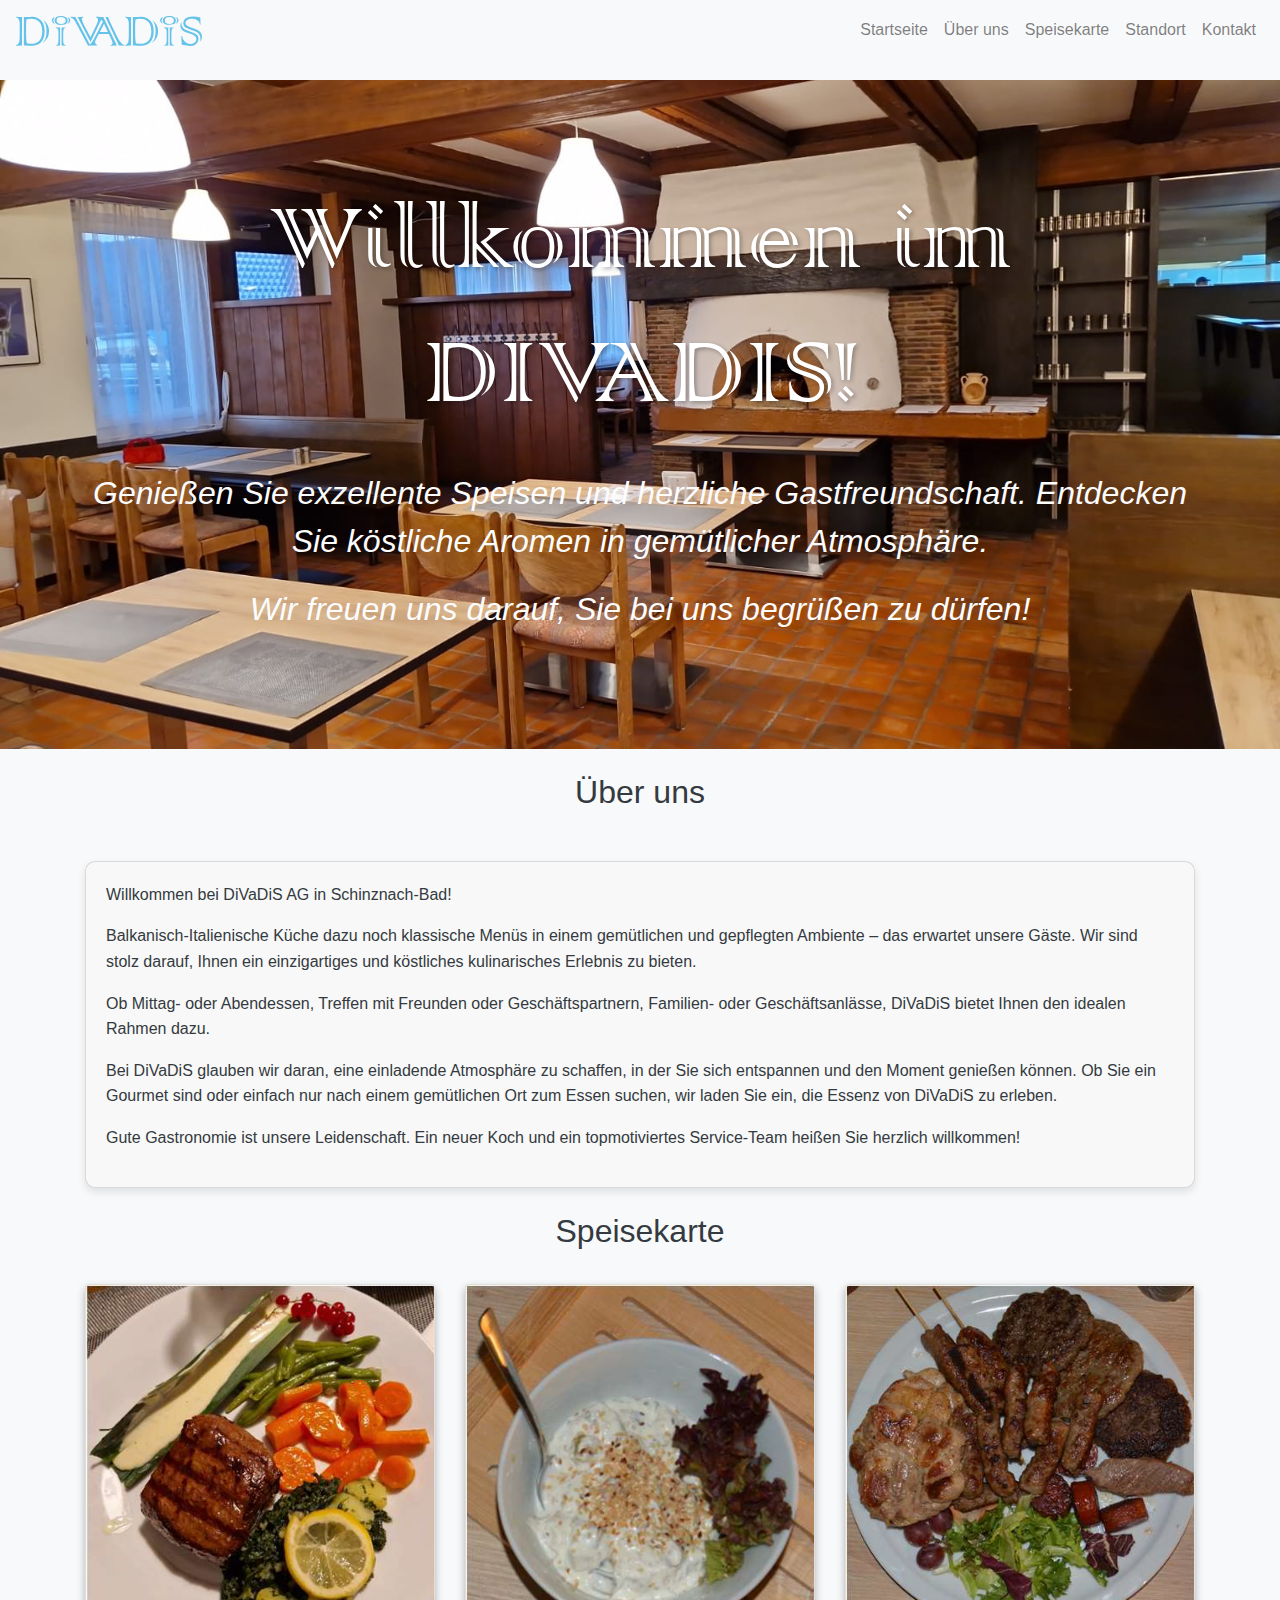
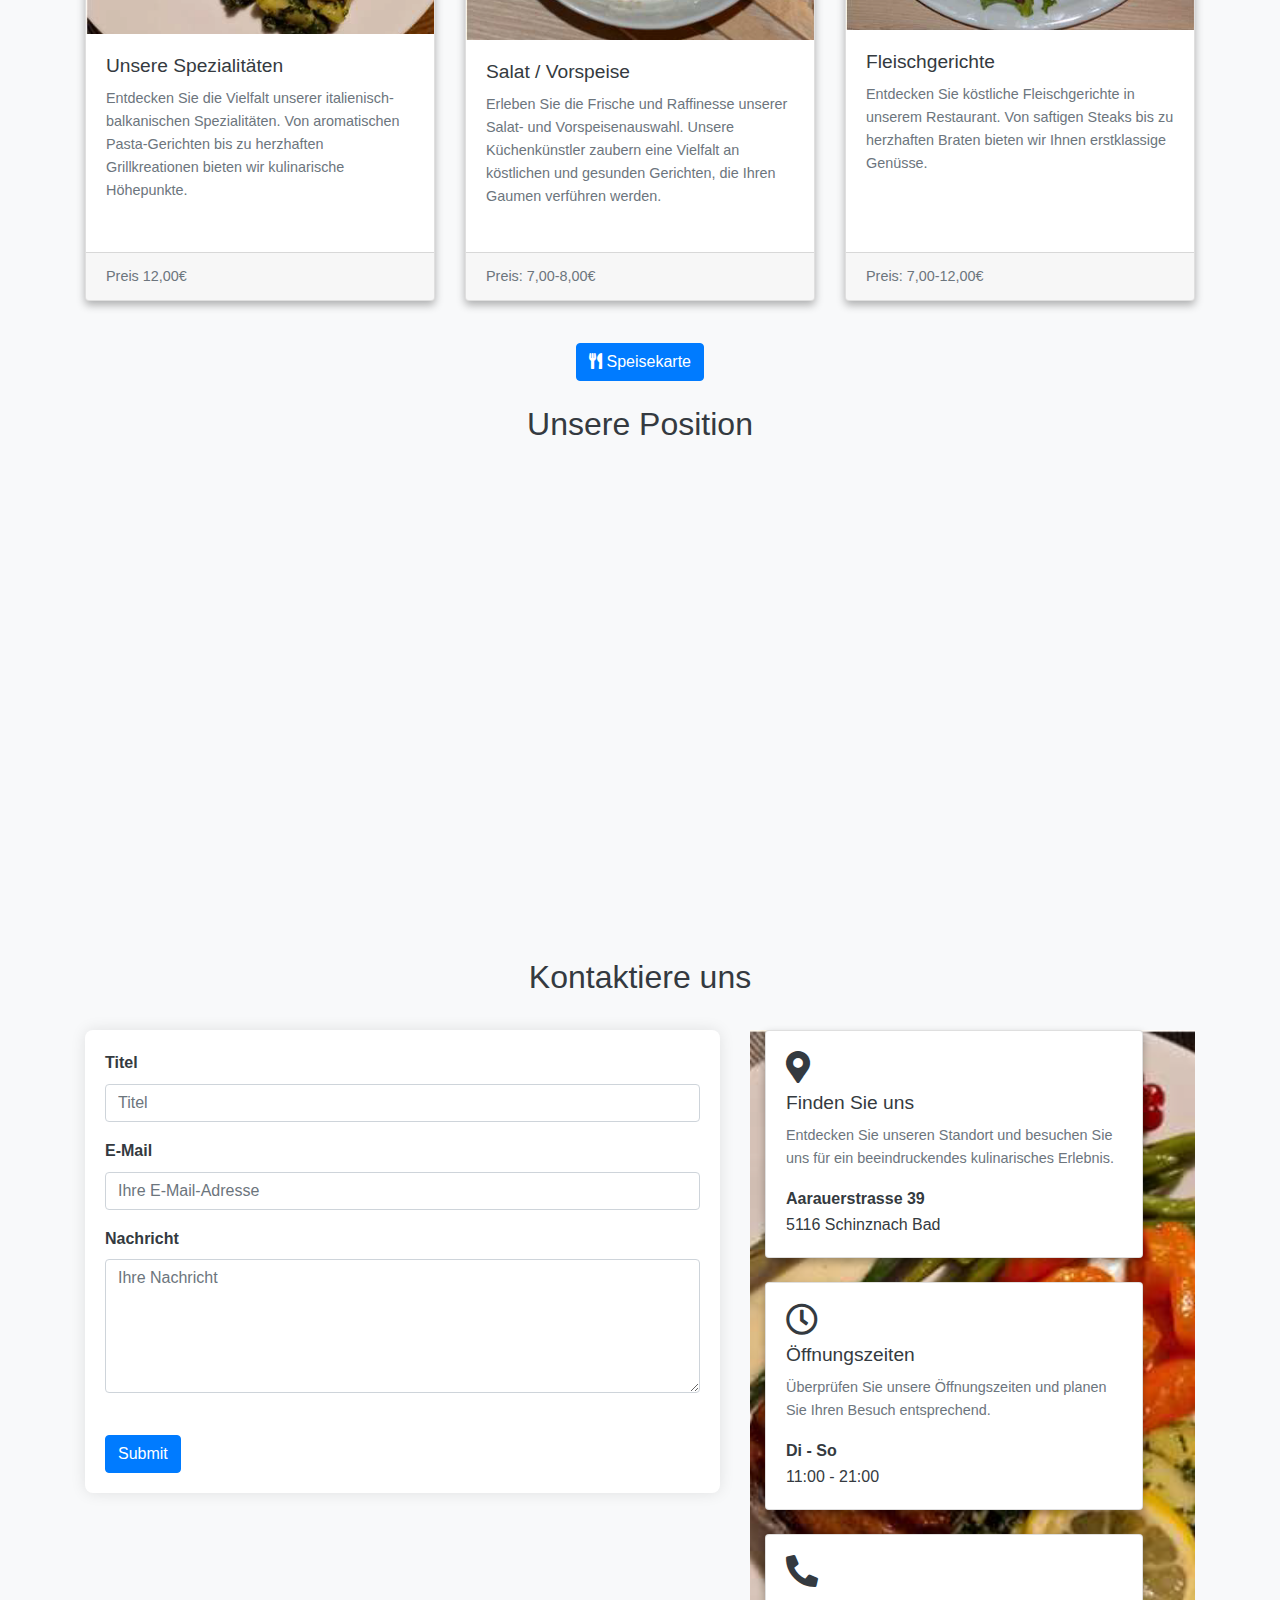
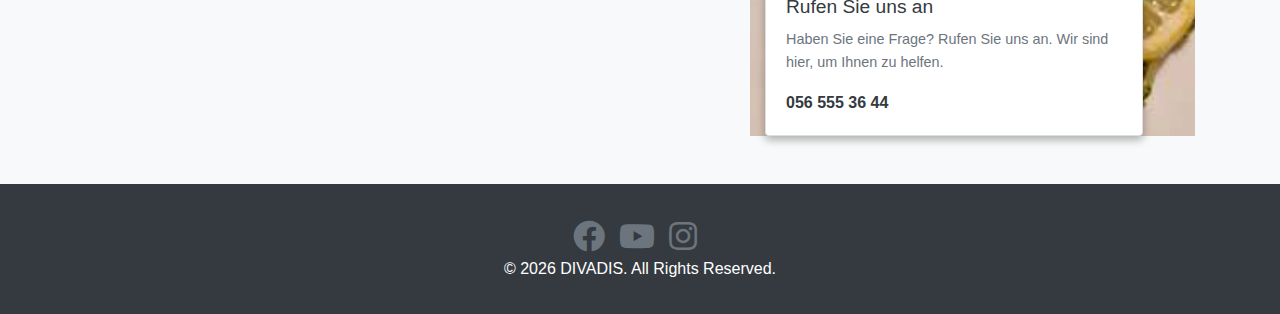
<file: index.html>
<!DOCTYPE html>
<html lang="en">
<head>
    <meta charset="UTF-8">
    <meta name="viewport" content="width=device-width, initial-scale=1, shrink-to-fit=no">
    <title>Divadis</title>



    <!-- Add Font Awesome CSS for social icons and carousel controls -->
    <link rel="stylesheet" href="https://cdnjs.cloudflare.com/ajax/libs/font-awesome/5.15.1/css/all.min.css">
 
    <!-- Bootstrap CSS -->
    <link rel="stylesheet" href="https://stackpath.bootstrapcdn.com/bootstrap/4.3.1/css/bootstrap.min.css">
    
    <!-- Custom CSS -->
    <link rel="stylesheet" href="./css/myStyle.css">
   
</head>
<body>

<!-- Navigation Bar -->
<nav class="navbar navbar-expand-lg navbar-light bg-light fixed-top">
    <a class="navbar-brand" href="#"><img src="./images/logo.svg" alt="DIVADIS" height="30"></a>
    <button class="navbar-toggler" type="button" data-toggle="collapse" data-target="#navbarResponsive" aria-controls="navbarResponsive" aria-expanded="false" aria-label="Toggle navigation">
        <span class="navbar-toggler-icon"></span>
    </button>
    <div class="collapse navbar-collapse" id="navbarResponsive">
        <ul class="navbar-nav ml-auto">
            <li class="nav-item">
                <a class="nav-link" href="#header" onclick="closeNav()">Startseite</a>
            </li>
            <li class="nav-item">
                <a class="nav-link" href="#about" onclick="closeNav()">Über uns</a>
            </li>
            <li class="nav-item">
                <a class="nav-link" href="#menu" onclick="closeNav()">Speisekarte</a>
            </li>
            <li class="nav-item">
                <a class="nav-link" href="#location" onclick="closeNav()">Standort</a>
            </li>
            <li class="nav-item">
                <a class="nav-link" href="#contact" onclick="closeNav()">Kontakt</a>
            </li>
        </ul>
    </div>
</nav>

<!-- Header Section -->
<header id="header">
    <div class="container">
        <h1 class="display-4">Willkommen im DIVADIS!</h1>
        <p>Genießen Sie exzellente Speisen und herzliche Gastfreundschaft. Entdecken Sie köstliche Aromen in gemütlicher Atmosphäre.</p>
        <p> Wir freuen uns darauf, Sie bei uns begrüßen zu dürfen!</p>
        
    </div>
</header>



<!-- About Section -->
<section id="about" class="container mt-4">
    <h2 class="text-center mb-4">Über uns</h2><br>

    <div class="row">
        <div class="col-md-12 ">
            <div class="card" style="background-color: #f8f8f8; padding: 20px; border-radius: 10px; box-shadow: 0 4px 8px rgba(0, 0, 0, 0.1);">

                <p>Willkommen bei DiVaDiS AG in Schinznach-Bad!</p>

                <p>Balkanisch-Italienische Küche dazu noch klassische Menüs in einem gemütlichen und gepflegten Ambiente – das erwartet unsere Gäste. Wir sind stolz darauf, Ihnen ein einzigartiges und köstliches kulinarisches Erlebnis zu bieten.</p>

                <p>Ob Mittag- oder Abendessen, Treffen mit Freunden oder Geschäftspartnern, Familien- oder Geschäftsanlässe, DiVaDiS bietet Ihnen den idealen Rahmen dazu.</p>

                <p>Bei DiVaDiS glauben wir daran, eine einladende Atmosphäre zu schaffen, in der Sie sich entspannen und den Moment genießen können. Ob Sie ein Gourmet sind oder einfach nur nach einem gemütlichen Ort zum Essen suchen, wir laden Sie ein, die Essenz von DiVaDiS zu erleben.</p>

                <p>Gute Gastronomie ist unsere Leidenschaft. Ein neuer Koch und ein topmotiviertes Service-Team heißen Sie herzlich willkommen!</p>

                <!-- You can add an image here if desired -->
            </div>
        </div>
    </div>
</section>

<!-- Menu Section -->
<section id="menu" class="container mt-4">
    <h2 class="text-center">Speisekarte</h2><br>

    <div class="row">
        <!-- Menu Item 1 -->
        <div class="col-md-4">
            <div class="card mb-4">
             
                <img src="./images/menu_1.png" class="card-img-top" alt="Menu Item 1" >

                <div class="card-body">
                    <h5 class="card-title">Unsere Spezialitäten</h5>
                    <p class="card-text">Entdecken Sie die Vielfalt unserer italienisch-balkanischen Spezialitäten. Von aromatischen Pasta-Gerichten bis zu herzhaften Grillkreationen bieten wir kulinarische Höhepunkte. </p>
                    
                </div>
                <div class="card-footer">
                    <p class="card-text">Preis 12,00€</p>   
                </div>
            </div>
        </div>

        <!-- Menu Item 2 -->
        <div class="col-md-4">
            <div class="card mb-4">
                <img src="./images/menu_2.png" class="card-img-top" alt="Menu Item 2"">
                <div class="card-body">
                    <h5 class="card-title">Salat / Vorspeise</h5>
                    <p class="card-text">Erleben Sie die Frische und Raffinesse unserer Salat- und Vorspeisenauswahl. Unsere Küchenkünstler zaubern eine Vielfalt an köstlichen und gesunden Gerichten, die Ihren Gaumen verführen werden.</p>
                </div>
                <div class="card-footer">
                    <p class="card-text">Preis: 7,00-8,00€ </p>
                </div>
            </div>
        </div>

        <div class="col-md-4">
            <div class="card mb-4">
                <img src="./images/menu_3.png" class="card-img-top" alt="Menu Item 3">
                <div class="card-body">
                    <h5 class="card-title">Fleischgerichte</h5>
                    <p class="card-text">Entdecken Sie köstliche Fleischgerichte in unserem Restaurant. Von saftigen Steaks bis zu herzhaften Braten bieten wir Ihnen erstklassige Genüsse.</p>
                </div>
                <div class="card-footer">
                    <p class="card-text">Preis: 7,00-12,00€</p>
                </div>
            </div>
        </div>
    </div>
    <br>

 

    <!-- More Food Button -->
    <!-- <div class="text-center">
        Add this button to your Menu Section -->
        <!--<button id="moreFoodButton" class="btn btn-primary mt-3">
            <i class="fas fa-utensils"></i> More Food
        </button>
    </div> -->

    <!-- More Food Button (linked to a PDF file) -->
<div class="text-center">
    <!-- Add this button to your Menu Section -->
    <a href="./menu/Divadis_Neueröffnung_2.pdf" target="_blank" class="btn btn-primary mt-3">
        <i class="fas fa-utensils"></i> Speisekarte
    </a>
</div>
</section>

<!-- Google Location Section -->
<section id="location" class="container mt-4">
    <h2 class="text-center">Unsere Position</h2><br>
    <!-- Embed Google Maps -->
    <iframe
    src="https://www.google.com/maps/embed?pb=!1m18!1m12!1m3!1d2713.7038473724414!2d8.110999315601666!3d47.41371907917263!2m3!1f0!2f0!3f0!3m2!1i1024!2i768!4f13.1!3m3!1m2!1s0x4795dcbab5538b5d%3A0x35c98f501c86c9b5!2sAarauerstrasse%2039%2C%205116%20Schinznach%20Bad%2C%20Switzerland!5e0!3m2!1sen!2sus!4vYOUR_MAP_VERSION"
    width="100%"
    height="450"
    style="border:0;"
    allowfullscreen=""
    loading="lazy"
></iframe>
</section>

<!-- Contact Us Section -->
<section id="contact" class="container mt-4 mb-4">
    <h2 class="text-center">Kontaktiere uns</h2><br>
    <div class="row">

        <!-- Contact Form -->
        <div class="col-md-7">
            <form class="contact-form" id="myForm" action="" method="POST" role="form" class="php-email-form">
                <div class="form-group">
                    <label for="subject">Titel</label>
                    <input type="text" class="form-control" id="subject" name="subject" placeholder="Titel" required>
                    

                </div>
                <div class="form-group">
                    <label for="email">E-Mail</label>
                    <input type="email" class="form-control" id="email" name="email" placeholder="Ihre E-Mail-Adresse" required>
                </div>
                <div class="form-group">
                    <label for="message">Nachricht</label>
                    <textarea class="form-control" id="message" name="message" rows="5" placeholder="Ihre Nachricht" required></textarea>
                   
                </div>
                <!-- Add reCAPTCHA -->
                <div class="g-recaptcha" data-sitekey="YOUR_RECAPTCHA_SITE_KEY"></div>
                <br>
                <button type="submit" class="btn btn-primary">Submit</button>
            </form>
        </div>


  
        <div class="col-md-5">
            <!-- Common Container with Background Image -->
            <div id = "contact-container" class="contact-container" style="background: url('./images/menu_1.png') center/cover no-repeat ;">

                <!-- Card 1: Find Us -->
                <div class="col-md-11 mb-4">
                    <div class="card rounded">
                        <div class="card-body">
                            <i class="fas fa-map-marker-alt fa-2x mb-2"></i>
                            <h5 class="card-title">Finden Sie uns</h5>
                            
                            <p class="card-text">Entdecken Sie unseren Standort und besuchen Sie uns für ein beeindruckendes kulinarisches Erlebnis.</p>
                            <span style="font-weight: bold;">Aarauerstrasse 39</span><br>
                            <span>5116 Schinznach Bad</span>
                        </div>
                    </div>
                </div>
                

                <!-- Card 2: Hours -->
                <div class="col-md-11 mb-4">
                    <div class="card rounded">
                        <div class="card-body">
                            <i class="far fa-clock fa-2x mb-2"></i>
                            <h5 class="card-title">Öffnungszeiten</h5>
                            <p class="card-text">Überprüfen Sie unsere Öffnungszeiten und planen Sie Ihren Besuch entsprechend.</p>
                            <span style="font-weight: bold;">Di - So</span><br>
                            <span>11:00 - 21:00</span>

                        </div>
                    </div>
                </div>
               

                <!-- Card 3: Call Us -->
                <div class="col-md-11 mb-4">
                    <div class="card rounded">
                        <div class="card-body">
                            <i class="fas fa-phone-alt fa-2x mb-2"></i>
                            <h5 class="card-title">Rufen Sie uns an</h5>
                            <p class="card-text">Haben Sie eine Frage? Rufen Sie uns an. Wir sind hier, um Ihnen zu helfen.</p>
                            <span style="font-weight: bold;">056 555 36 44</span>
                        </div>
                    </div>
                </div>

            </div>
        </div>
    


    </div>
</section>






<!-- Footer Section -->
<footer class="bg-dark text-white text-center py-3">
     <!-- Social Icons -->
     <div class="social-icons">
        <a href="#" class="fab fa-facebook fa-2x"></a>
        <a href="#" class="fab fa-youtube fa-2x"></a>
        <a href="#" class="fab fa-instagram fa-2x"></a>
        <!-- Add more social icons as needed -->
    </div>
    <p>&copy; <span id="currentYear"></span> DIVADIS. All Rights Reserved.</p>
</footer>




<!-- jQuery -->
<script src="https://code.jquery.com/jquery-3.6.0.min.js"></script>
<!-- Bootstrap JS and Popper.js -->
<script src="https://cdn.jsdelivr.net/npm/bootstrap@4.3.1/dist/js/bootstrap.bundle.min.js"></script>


<!-- reCAPTCHA Script -->
<script src="https://www.google.com/recaptcha/api.js" async defer></script>
<!-- JavaScript to dynamically update the current year -->
<script>document.getElementById('currentYear').innerText = new Date().getFullYear();</script>



<!-- Smooth Scroll Animation -->
<script>
    $(document).ready(function () {
        // Add smooth scrolling to all links
        $("a").on('click', function (event) {
            // Make sure this.hash has a value before overriding default behavior
            if (this.hash !== "") {
                // Prevent default anchor click behavior
                event.preventDefault();
                // Store hash
                var hash = this.hash;
                // Using jQuery's animate() method to add smooth page scroll
                $('html, body').animate({
                    scrollTop: $(hash).offset().top
                }, 800, function () {
                    // Add hash (#) to URL when done scrolling (default click behavior)
                    window.location.hash = hash;
                });
            } // End if
        });
    });
</script>

<script>
    // Hide or show the navbar on scroll
    var prevScrollpos = window.pageYOffset;
    window.onscroll = function () {
        var currentScrollPos = window.pageYOffset;
        if (prevScrollpos > currentScrollPos) {
            document.querySelector(".navbar").style.top = "0";
        } else {
            document.querySelector(".navbar").style.top = "-56px"; /* Adjust the height of your navbar */
        }
        prevScrollpos = currentScrollPos;
    };
</script>

<!-- Close the navbar on link click -->
<script>
    function closeNav() {
        $('.navbar-collapse').collapse('hide');
    }
</script>

<script>
    // Add this script to handle the button click and toggle visibility
    document.addEventListener("DOMContentLoaded", function () {
        var moreFoodButton = document.getElementById("moreFoodButton");

        moreFoodButton.addEventListener("click", function () {
            // Toggle the visibility of additional menu items
            var additionalMenuItems = document.querySelectorAll(".additional-menu-item");
            additionalMenuItems.forEach(function (item) {
                item.classList.toggle("d-none");
            });
        });
    });
</script>

<script>
    // Detect when the header comes into view
    document.addEventListener("DOMContentLoaded", function () {
        var header = document.getElementById("header");

        // Check if the header is in the viewport
        function isElementInViewport(el) {
            var rect = el.getBoundingClientRect();
            return (
                rect.top >= 0 &&
                rect.left >= 0 &&
                rect.bottom <= (window.innerHeight || document.documentElement.clientHeight) &&
                rect.right <= (window.innerWidth || document.documentElement.clientWidth)
            );
        }

        // Function to handle visibility
        function handleVisibility() {
            if (isElementInViewport(header)) {
                header.classList.add("visible");
            }
        }

        // Initial check
        handleVisibility();

        // Check again on scroll
        window.addEventListener("scroll", handleVisibility);
    });
</script>

<script>
    $(document).ready(function () {
        var images = [
            'url("./images/1.jpeg") center/cover no-repeat',
            'url("./images/2.jpeg") center/cover no-repeat',
            'url("./images/3.jpeg") center/cover no-repeat',
         
        ];
    
        var currentImage = 0;

function changeBackground() {
    $('#header').animate({ opacity: 0 }, 600, function () {
        $(this).css('background', images[currentImage]).animate({ opacity: 1 }, 600);
    });
    currentImage = (currentImage + 1) % images.length;
}

setInterval(changeBackground, 6000); // Change image every 5 seconds
});
    </script>
</body>
</html>
</file>
<file: css/myStyle.css>
/* Add your custom styles here */

 @font-face {
    font-family: 'Colonna MT';
    src: url('../fonts/ColonnaMT.ttf') format('truetype'); /* adjust the format based on your font files */
    /* Add additional src entries for other font formats if needed */
}

 body {
    padding-top: 56px;
    font-family: 'Segoe UI', Tahoma, Geneva, Verdana, sans-serif;
    background-color: #f8f9fa; /* Light gray background */
    color: #343a40; /* Dark gray text color */
    font-family: 'Arial', sans-serif;
    font-size: 16px;
    line-height: 1.6;
}
h1, h2, h3 {
        font-family: 'Open Sans', sans-serif;
}
p {
font-family: 'Arial', sans-serif;
}

/* Adjust padding for fixed navbar */
@media (min-width: 992px) {
    body {
        padding-top: 80px;
       
    }
}


/* Underline animation on hover */
.navbar-nav .nav-link {
    position: relative;
    transition: all 0.3s ease;
    color: #007bff; /* Blue link color */
}

.navbar-nav .nav-link:hover {
    color: #0056b3; /* Darker blue on hover */
}

.navbar-nav .nav-link::after {
    content: '';
    position: absolute;
    bottom: 0;
    left: 0;
    width: 0;
    height: 2px;
    background-color: #61C8E9; /* Blue underline color */
    transition: all 0.3s ease;
}

.navbar-nav .nav-link:hover::after {
    width: 100%;
}

/* Active link style */
.navbar-nav .nav-item.active .nav-link {
    color: #0056b3 !important; /* Darker blue for active link */
    font-weight: bold;
}

.navbar-nav .nav-item.active .nav-link::after {
    width: 100%;
}

/* Header Section */
#header {
    background: url('../images/header/1.jpeg') center/cover no-repeat;
    position: relative;
    color: white;
    text-align: center;
    padding: 100px 0;
   
}

/* Add overlay effect */
#header::before {
    content: "";
    position: absolute;
    top: 0;
    left: 0;
    width: 100%;
    height: 100%;
    background: rgba(0, 0, 0, 0.2);
    z-index: -1;
}

/* CSS animation to smoothly change background images */
@keyframes changeBackground {
    0% {
        background: url('./images/header/1.jpeg') center/cover no-repeat;
    }
    25% {
        background: url('./images/header/2.jpeg') center/cover no-repeat;
    }
    50% {
        background: url('./images/header/3.jpeg') center/cover no-repeat;
    }
    75% {
        background: url('./images/header/1.jpeg') center/cover no-repeat;
    }
    100%{
        background: url('./images/header/1.jpeg') center/cover no-repeat;
    }
}

/* Add crossfade effect */
@keyframes crossfade {
    from {
        opacity: 0;
    }
    to {
        opacity: 1;
    }
}

#header::before {
    animation: crossfade 1s ease; /* Adjust the duration as needed */
}







/* Title Font */
#header h1 {
    font-family: 'Colonna MT', serif; /* Use Colonna MT font for the title */
    font-size: 7em; /* Increase the font size */
    margin-bottom: 20px;
    color: #ffffff; /* Lighter color for the text */
    text-shadow: 2px 2px 4px rgba(0, 0, 0, 0.3); /* Add a subtle text shadow */
}




#header p {
font-size: 2em; /* Increase the font size */
margin-top: 20px;
color: #fcfcfc; /* Lighter color for the text */
line-height: 1.5; /* Adjust the line height for better readability */
font-style: italic; /* Add italic style */
text-shadow:0 0 1px transparent;
}
/* Media query for smaller screens */
@media (max-width: 768px) {
    #header h1 {
        font-size: 4em; /* Adjust the font size for smaller screens */
    }
    #header p {
        font-size: 1.5em; /* Increase the font size */
        }
}

#contact-container::before {
content: "";
position: absolute;
top: 0;
left: 0;
width: 100%;

background: rgba(0, 0, 0, 0.2); /* Adjust the overlay color and opacity */
}
/* Custom styles for menu items */
.card {
    transition: transform 0.3s;
    box-shadow: 0 4px 8px rgba(0, 0, 0, 0.3);
    height: 100%; /* Set a fixed height for all cards */
}

.card:hover {
    transform: scale(1.05);
}

.card-title {
    font-size: 1.2em;
    margin-bottom: 0.5em;
    color: #343a40; /* Dark gray text color */
}

.card-text {
    font-size: 0.9em;
    color: #6c757d; /* Gray text color */
}

.card-text.price {
    font-weight: bold;
    color: #d9534f; /* Bootstrap's danger color for emphasis */
}



/* More Food Button */
#moreFoodButton {
    background-color: #007bff; /* Blue button color */
    border-color: #007bff; /* Blue button border color */
    color: #fff; /* White text color */
}

#moreFoodButton:hover {
    background-color: #0056b3; /* Darker blue on hover */
    border-color: #0056b3; /* Darker blue button border on hover */
}

.contact-info {
background-color: #f8f9fa;
padding: 20px;
border-radius: 8px;
}

.contact-info {
text-align: left;
}

.contact-form {
background-color: #ffffff;
padding: 20px;
border-radius: 8px;
box-shadow: 0 0 15px rgba(0, 0, 0, 0.1);
}
.contact-item {
display: flex;
align-items: center;
margin-bottom: 20px;
}
.contact-item i {
margin-right: 15px;
color: #6c757d; /* Icon color, adjust as needed */
}

.contact-item p {
margin: 0;
font-size: 1.2em;
color: #333; /* Text color, adjust as needed */
}

.social-icons {
margin-top: 20px;
}

.social-icons a {
margin-right: 10px;
color: #6c757d; /* Icon color */
}

.social-icons a:hover {
color: #0056b3; /* Icon color on hover */
}

.contact-form label {
font-weight: bold;
}

.contact-form textarea {
resize: vertical;
}

.g-recaptcha {
margin-top: 15px;
}
</file>
